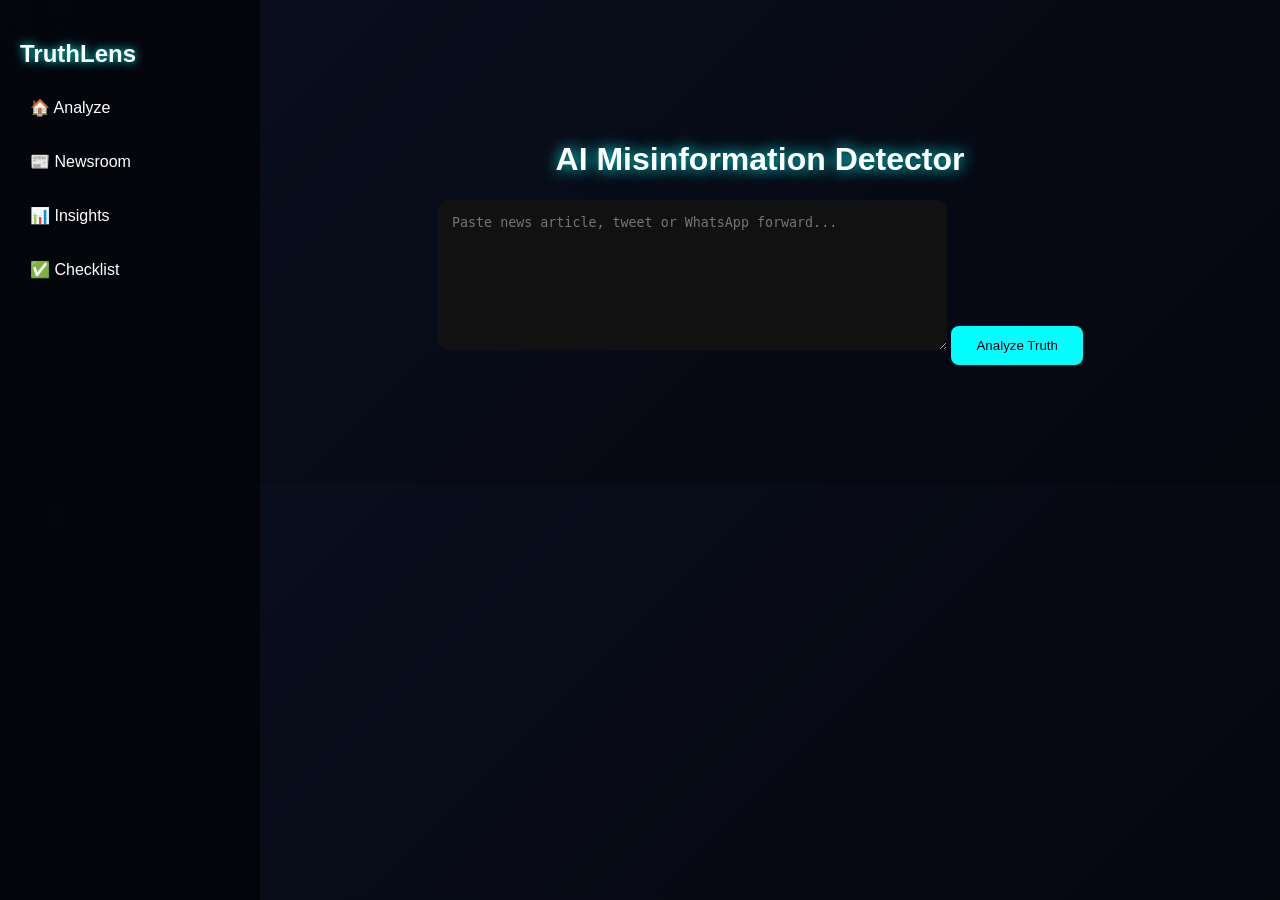
<file: index.html>
<!DOCTYPE html>
<html>
<head>
  <title>TruthLens AI</title>
  <link rel="stylesheet" href="style.css">
</head>

<body class="dark">

<!-- SIDEBAR -->
<div class="sidebar">
  <h2 class="logo">TruthLens</h2>

  <a href="index.html">🏠 Analyze</a>
  <a href="newsroom.html">📰 Newsroom</a>
  <a href="insights.html">📊 Insights</a>
  <a href="quiz.html">✅ Checklist</a>
</div>

<!-- MAIN CONTENT -->
<div class="main">

<div class="hero">
  <h1 class="glow">AI Misinformation Detector</h1>

  <textarea id="newsInput"
  placeholder="Paste news article, tweet or WhatsApp forward..."></textarea>

  <button onclick="analyzeNews()">Analyze Truth</button>

  <div id="thinking" class="thinking hidden">
    AI analyzing<span class="dots"></span>
  </div>
</div>

</div>

<script src="script.js"></script>
</body>
</html>
</file>
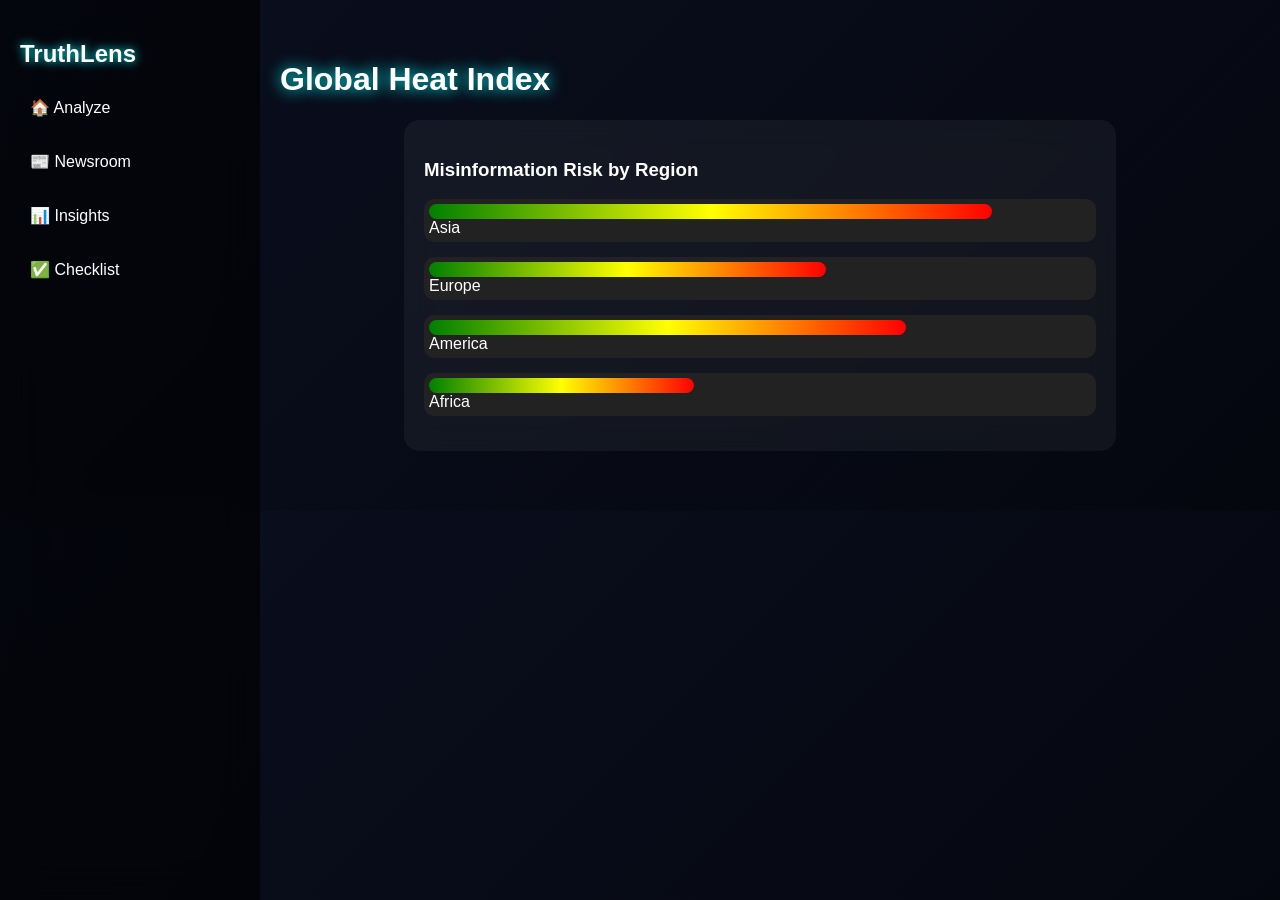
<file: insights.html>
<!DOCTYPE html>
<html>
<head>
<title>Insights</title>
<link rel="stylesheet" href="style.css">
</head>

<body class="dark">

<div class="sidebar">
  <h2 class="logo">TruthLens</h2>
  <a href="index.html">🏠 Analyze</a>
  <a href="newsroom.html">📰 Newsroom</a>
  <a href="insights.html">📊 Insights</a>
  <a href="quiz.html">✅ Checklist</a>
</div>

<div class="main">

<h1 class="glow">Global Heat Index</h1>

<div class="glass card">
  <h3>Misinformation Risk by Region</h3>

  <div class="heatbar"><div style="width:85%"></div> Asia</div>
  <div class="heatbar"><div style="width:60%"></div> Europe</div>
  <div class="heatbar"><div style="width:72%"></div> America</div>
  <div class="heatbar"><div style="width:40%"></div> Africa</div>

</div>

</div>

</body>
</html>
</file>
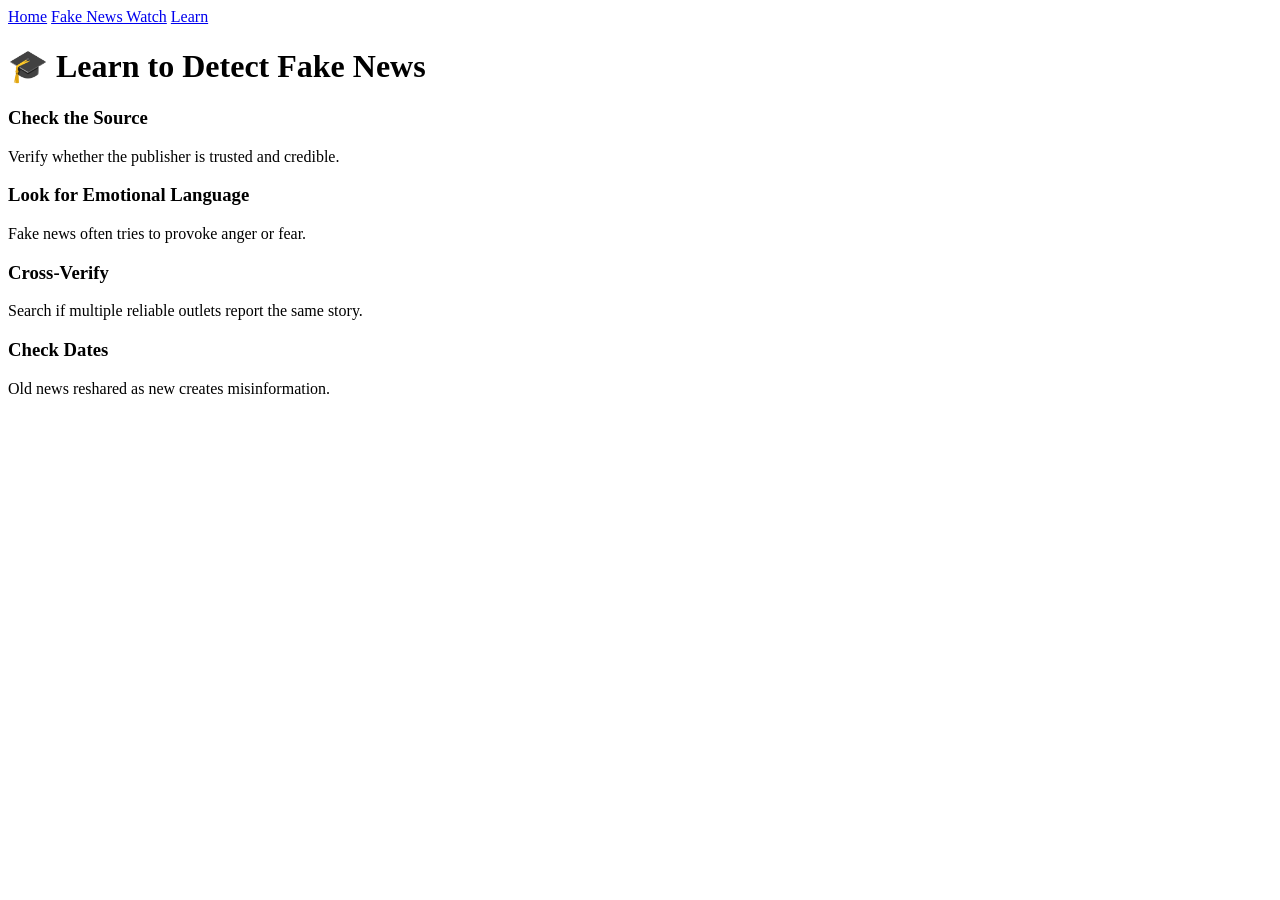
<file: learn.html>
<!DOCTYPE html>

<html>
<head>
<title>Learn Verification</title>
<link rel="stylesheet" href="style.css">
</head>

<body>

<nav class="navbar">
  <a href="index.html">Home</a>
  <a href="news.html">Fake News Watch</a>
  <a href="learn.html">Learn</a>
</nav>

<div class="container">

<h1>🎓 Learn to Detect Fake News</h1>

<div class="tip-card">
<h3>Check the Source</h3>
<p>Verify whether the publisher is trusted and credible.</p>
</div>

<div class="tip-card">
<h3>Look for Emotional Language</h3>
<p>Fake news often tries to provoke anger or fear.</p>
</div>

<div class="tip-card">
<h3>Cross-Verify</h3>
<p>Search if multiple reliable outlets report the same story.</p>
</div>

<div class="tip-card">
<h3>Check Dates</h3>
<p>Old news reshared as new creates misinformation.</p>
</div>

</div>

</body>
</html>
</file>
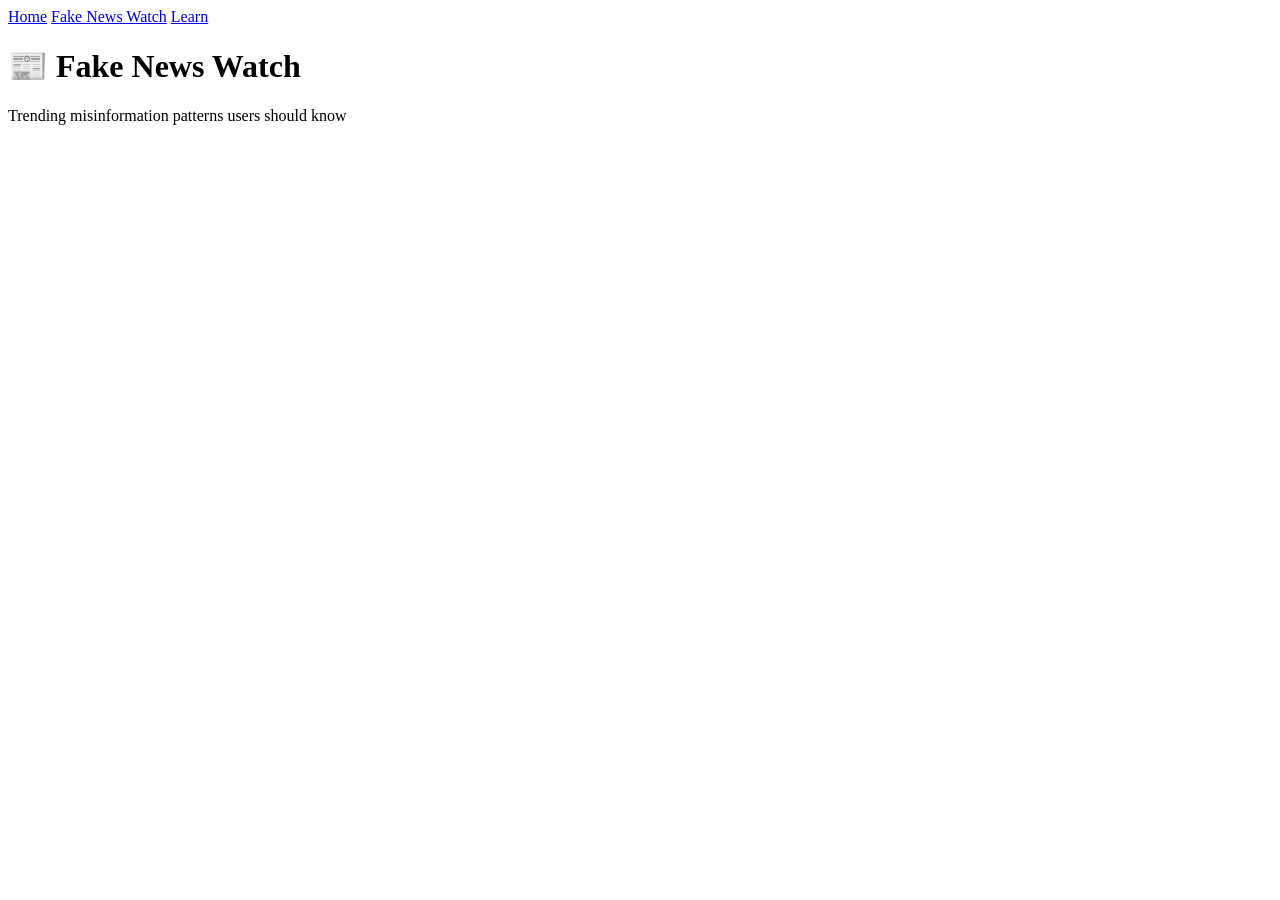
<file: news.html>
<!DOCTYPE html>

<html>
<head>
<title>Fake News Watch</title>
<link rel="stylesheet" href="style.css">
</head>

<body>

<nav class="navbar">
  <a href="index.html">Home</a>
  <a href="news.html">Fake News Watch</a>
  <a href="learn.html">Learn</a>
</nav>

<div class="container">

<h1>📰 Fake News Watch</h1>
<p>Trending misinformation patterns users should know</p>

<div id="newsFeed" class="news-grid"></div>

</div>

<script src="script.js"></script>

</body>
</html>
</file>
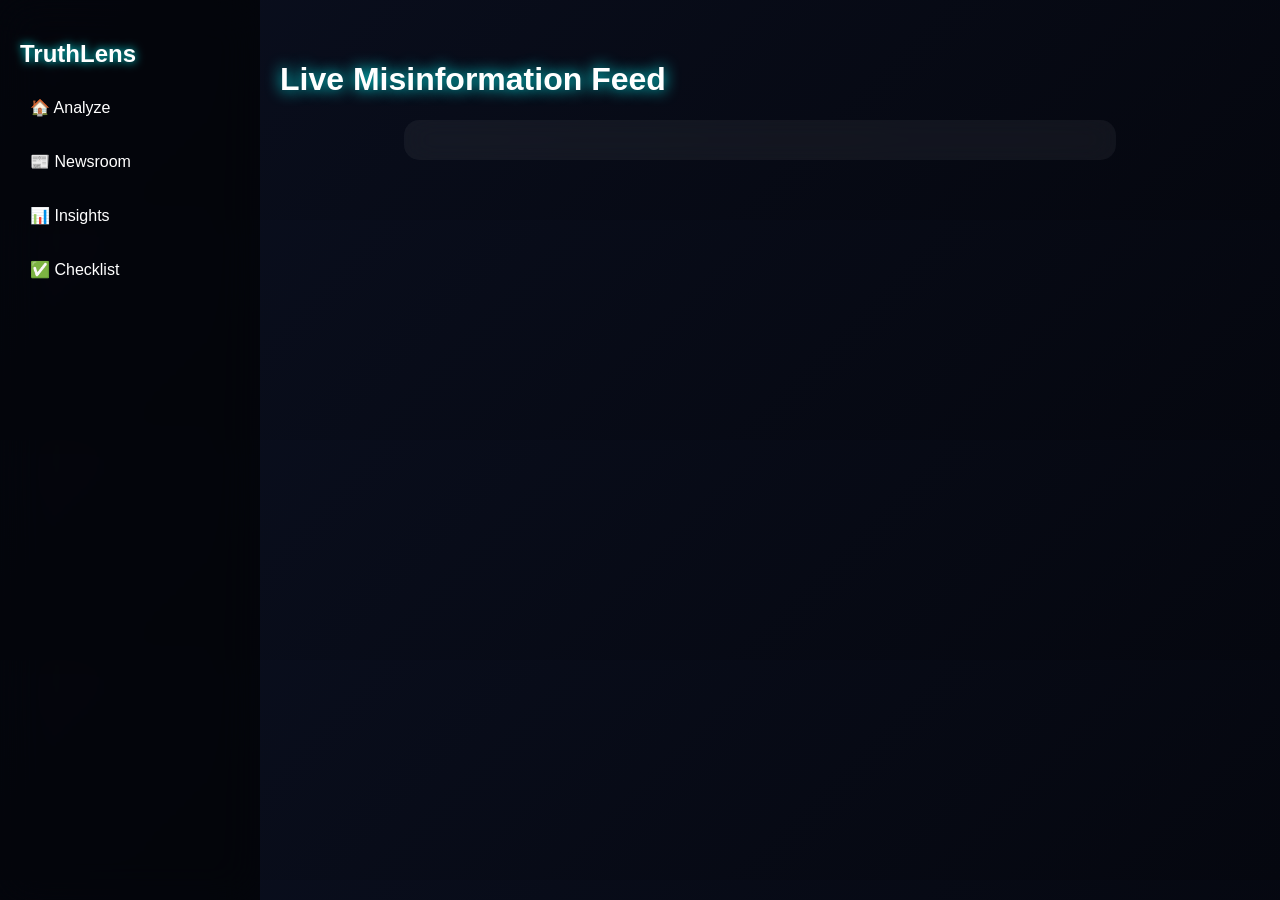
<file: newsroom.html>
<!DOCTYPE html>
<html>
<head>
<title>TruthLens Newsroom</title>
<link rel="stylesheet" href="style.css">
</head>

<body class="dark">

<div class="sidebar">
  <h2 class="logo">TruthLens</h2>
  <a href="index.html">🏠 Analyze</a>
  <a href="newsroom.html">📰 Newsroom</a>
  <a href="insights.html">📊 Insights</a>
  <a href="quiz.html">✅ Checklist</a>
</div>

<div class="main">

<h1 class="glow">Live Misinformation Feed</h1>

<div id="feed" class="glass card"></div>

</div>

<script src="script.js"></script>
</body>
</html>
</file>
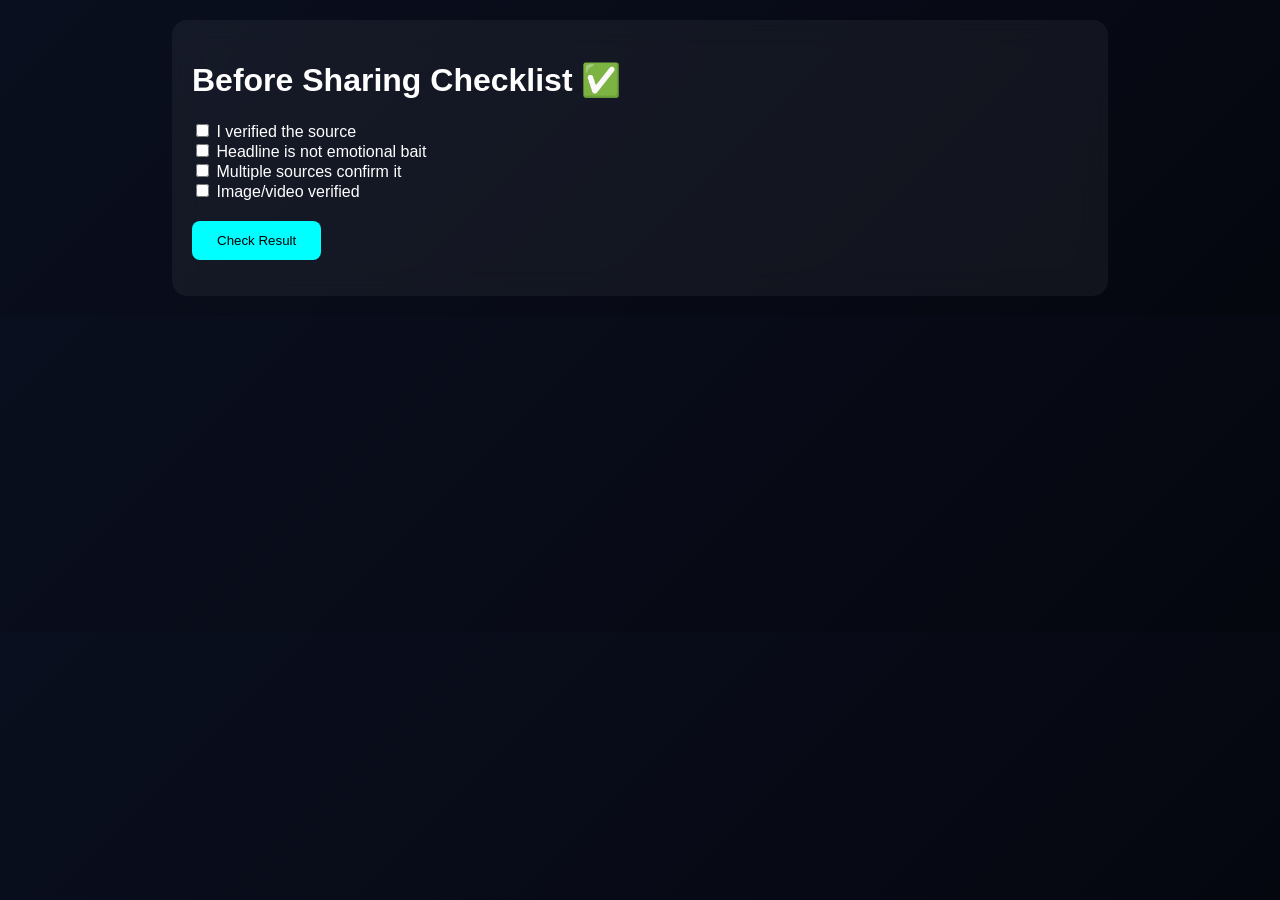
<file: quiz.html>
<!DOCTYPE html>
<html>
<head>
<title>Before Sharing Checklist</title>
<link rel="stylesheet" href="style.css">
</head>

<body class="dark">

<div class="glass card">
<h1>Before Sharing Checklist ✅</h1>

<form id="quiz">

<label>
<input type="checkbox"> I verified the source
</label><br>

<label>
<input type="checkbox"> Headline is not emotional bait
</label><br>

<label>
<input type="checkbox"> Multiple sources confirm it
</label><br>

<label>
<input type="checkbox"> Image/video verified
</label><br>

<button type="button" onclick="submitQuiz()">Check Result</button>

</form>

<p id="quizResult"></p>
</div>

<script src="script.js"></script>
</body>
</html>
</file>
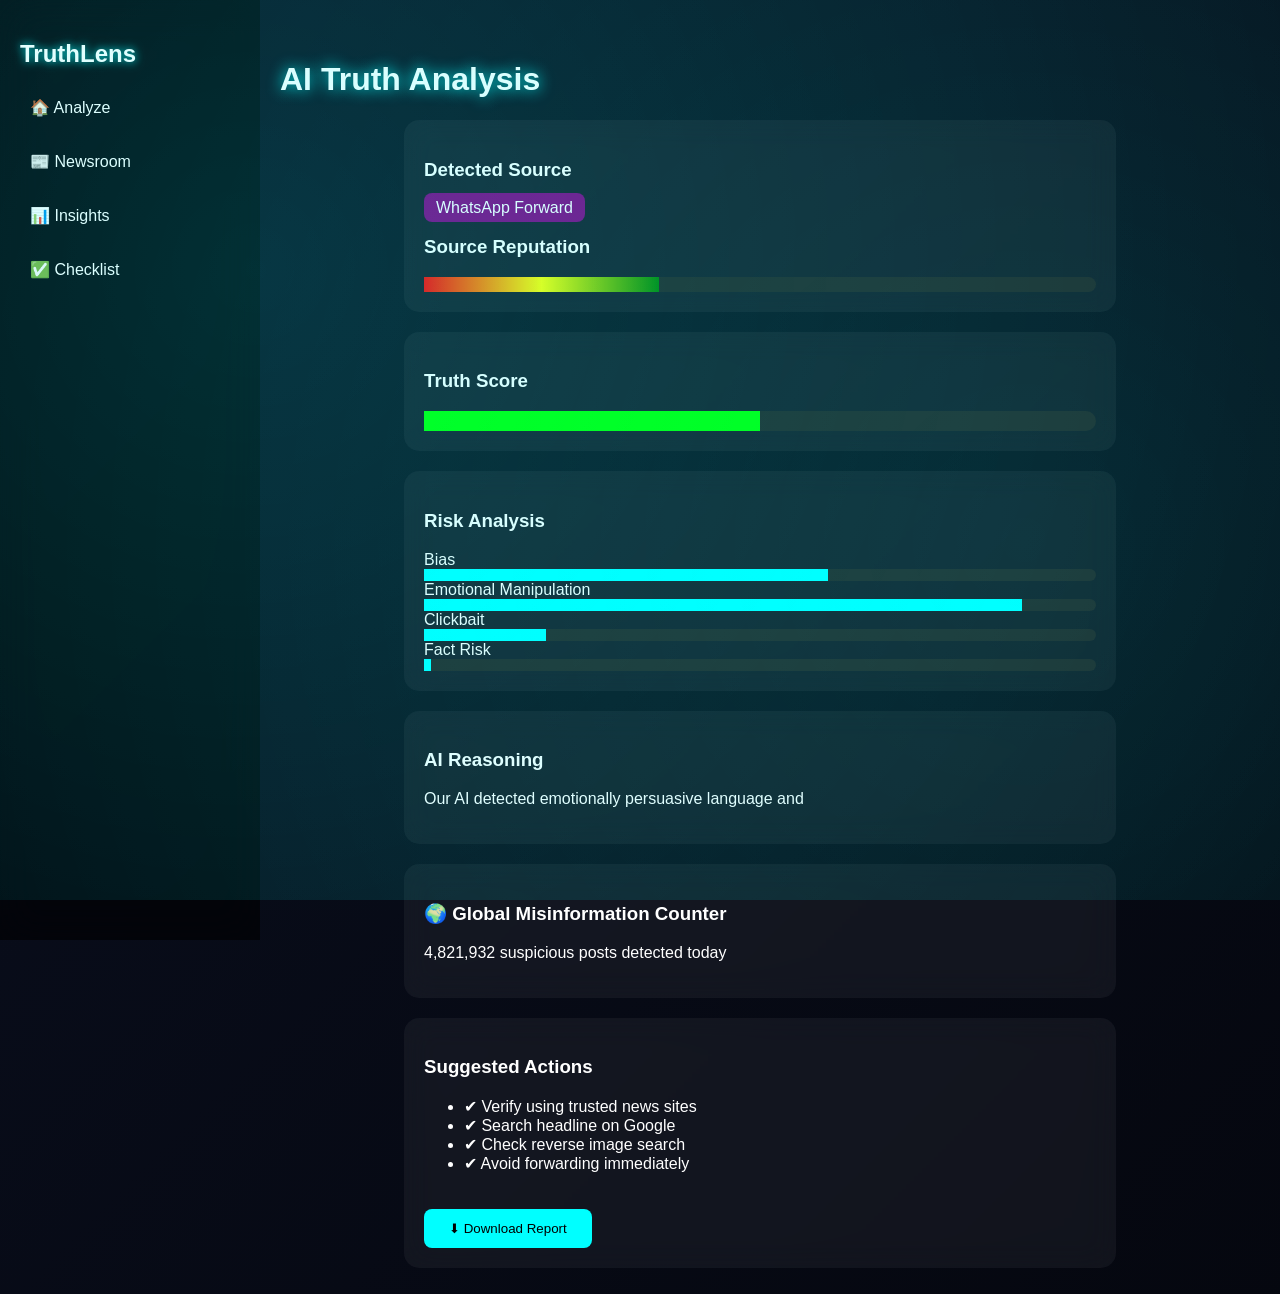
<file: result.html>
<!DOCTYPE html>
<html>
<head>
  <title>TruthLens Report</title>
  <link rel="stylesheet" href="style.css">
</head>

<body class="dark">

<div class="sidebar">
  <h2 class="logo">TruthLens</h2>
  <a href="index.html">🏠 Analyze</a>
  <a href="newsroom.html">📰 Newsroom</a>
  <a href="insights.html">📊 Insights</a>
  <a href="quiz.html">✅ Checklist</a>
</div>

<div class="main">

<h1 class="glow">AI Truth Analysis</h1>

<!-- SOURCE INFO -->
<div class="glass card">
<h3>Detected Source</h3>
<span id="sourceTag" class="badge"></span>

<h3>Source Reputation</h3>
<div class="reputation">
  <div id="repBar"></div>
</div>
</div>

<!-- TRUTH SCORE -->
<div class="glass card">
<h3>Truth Score</h3>
<div class="gauge">
  <div id="gaugeFill"></div>
</div>
</div>

<!-- RISK METERS -->
<div class="glass card">

<h3>Risk Analysis</h3>

<div class="meter">Bias
<div class="bar"><div id="biasBar"></div></div></div>

<div class="meter">Emotional Manipulation
<div class="bar"><div id="emotionBar"></div></div></div>

<div class="meter">Clickbait
<div class="bar"><div id="clickbaitBar"></div></div></div>

<div class="meter">Fact Risk
<div class="bar"><div id="factBar"></div></div></div>

</div>

<!-- AI EXPLANATION -->
<div class="glass card">
<h3>AI Reasoning</h3>
<p id="aiExplanation"></p>
</div>

<!-- GLOBAL COUNTER -->
<div class="glass card">
<h3>🌍 Global Misinformation Counter</h3>
<p id="counter"></p>
</div>

<!-- ACTIONS -->
<div class="glass card">
<h3>Suggested Actions</h3>
<ul id="actions"></ul>

<button onclick="downloadReport()">⬇ Download Report</button>
</div>

</div>

<div class="neural-bg"></div>

<script src="script.js"></script>
</body>
</html>
</file>
<file: style.css>
body.dark {
  background: linear-gradient(135deg,#0a0f1f,#05070f);
  font-family: Arial;
  color:white;
  margin:0;
}

.hero {
  text-align:center;
  padding:80px;
}

textarea {
  width:60%;
  height:120px;
  background:#111;
  color:white;
  border-radius:12px;
  padding:15px;
  border:none;
}

button {
  margin-top:20px;
  padding:12px 25px;
  background:cyan;
  border:none;
  border-radius:8px;
  cursor:pointer;
}

.glow {
  text-shadow:0 0 15px cyan;
}

.glass {
  backdrop-filter: blur(15px);
  background: rgba(255,255,255,0.05);
  border-radius:15px;
  padding:20px;
  margin:20px auto;
  width:70%;
}

.bar {
  background:#222;
  height:12px;
  border-radius:10px;
}

.bar div {
  height:100%;
  background:cyan;
  width:0%;
  transition:2s;
}

.gauge {
  background:#222;
  height:20px;
  border-radius:10px;
}

#gaugeFill {
  background:lime;
  height:100%;
  width:0%;
  transition:2s;
}

.badge {
  background:purple;
  padding:6px 12px;
  border-radius:8px;
}

.center { text-align:center; }

.hidden { display:none; }

/* thinking dots */
.dots::after {
  content:"...";
  animation: blink 1s infinite;
}

@keyframes blink {
  50% {opacity:0.3;}
}

/* MAP */
.map {
  height:250px;
  background:#111;
  position:relative;
  overflow:hidden;
}

.pulse {
  width:20px;
  height:20px;
  background:red;
  border-radius:50%;
  position:absolute;
  animation:pulse 2s infinite;
}

.p1 { top:40%; left:30%; }
.p2 { top:60%; left:60%; }
.p3 { top:20%; left:70%; }

@keyframes pulse {
  0% {transform:scale(1); opacity:1;}
  100% {transform:scale(5); opacity:0;}
}/* SIDEBAR */

.sidebar {
  position:fixed;
  left:0;
  top:0;
  width:220px;
  height:100%;
  background:rgba(0,0,0,0.6);
  backdrop-filter: blur(20px);
  padding:20px;
}

.sidebar a {
  display:block;
  color:white;
  text-decoration:none;
  margin:15px 0;
  padding:10px;
  border-radius:8px;
  transition:0.3s;
}

.sidebar a:hover {
  background:cyan;
  color:black;
}

.logo {
  text-shadow:0 0 10px cyan;
}

/* MAIN AREA */

.main {
  margin-left:240px;
  padding:40px;
}

/* HEAT INDEX */

.heatbar {
  background:#222;
  margin:15px 0;
  padding:5px;
  border-radius:10px;
}

.heatbar div {
  height:15px;
  background:linear-gradient(90deg,green,yellow,red);
  border-radius:10px;
}
/* AI SCANNER */

.scanner {
  position:relative;
  overflow:hidden;
  height:80px;
}

.scan-line {
  position:absolute;
  width:100%;
  height:3px;
  background:cyan;
  animation:scan 2s infinite;
}

@keyframes scan {
  0% { top:0; }
  100% { top:100%; }
}

/* REPUTATION BAR */

.reputation {
  background:#222;
  height:15px;
  border-radius:10px;
}

#repBar {
  height:100%;
  width:0%;
  background:linear-gradient(90deg,red,yellow,green);
  transition:2s;
}

/* NEURAL NETWORK BACKGROUND */

.neural-bg {
  position:fixed;
  top:0;
  left:0;
  width:100%;
  height:100%;
  pointer-events:none;
  background:
    radial-gradient(circle at 20% 30%, rgba(0,255,255,0.15), transparent),
    radial-gradient(circle at 80% 60%, rgba(0,255,255,0.1), transparent);
  animation:float 8s infinite alternate;
}

@keyframes float {
  from { transform:translateY(0); }
  to { transform:translateY(-20px); }
}
</file>
